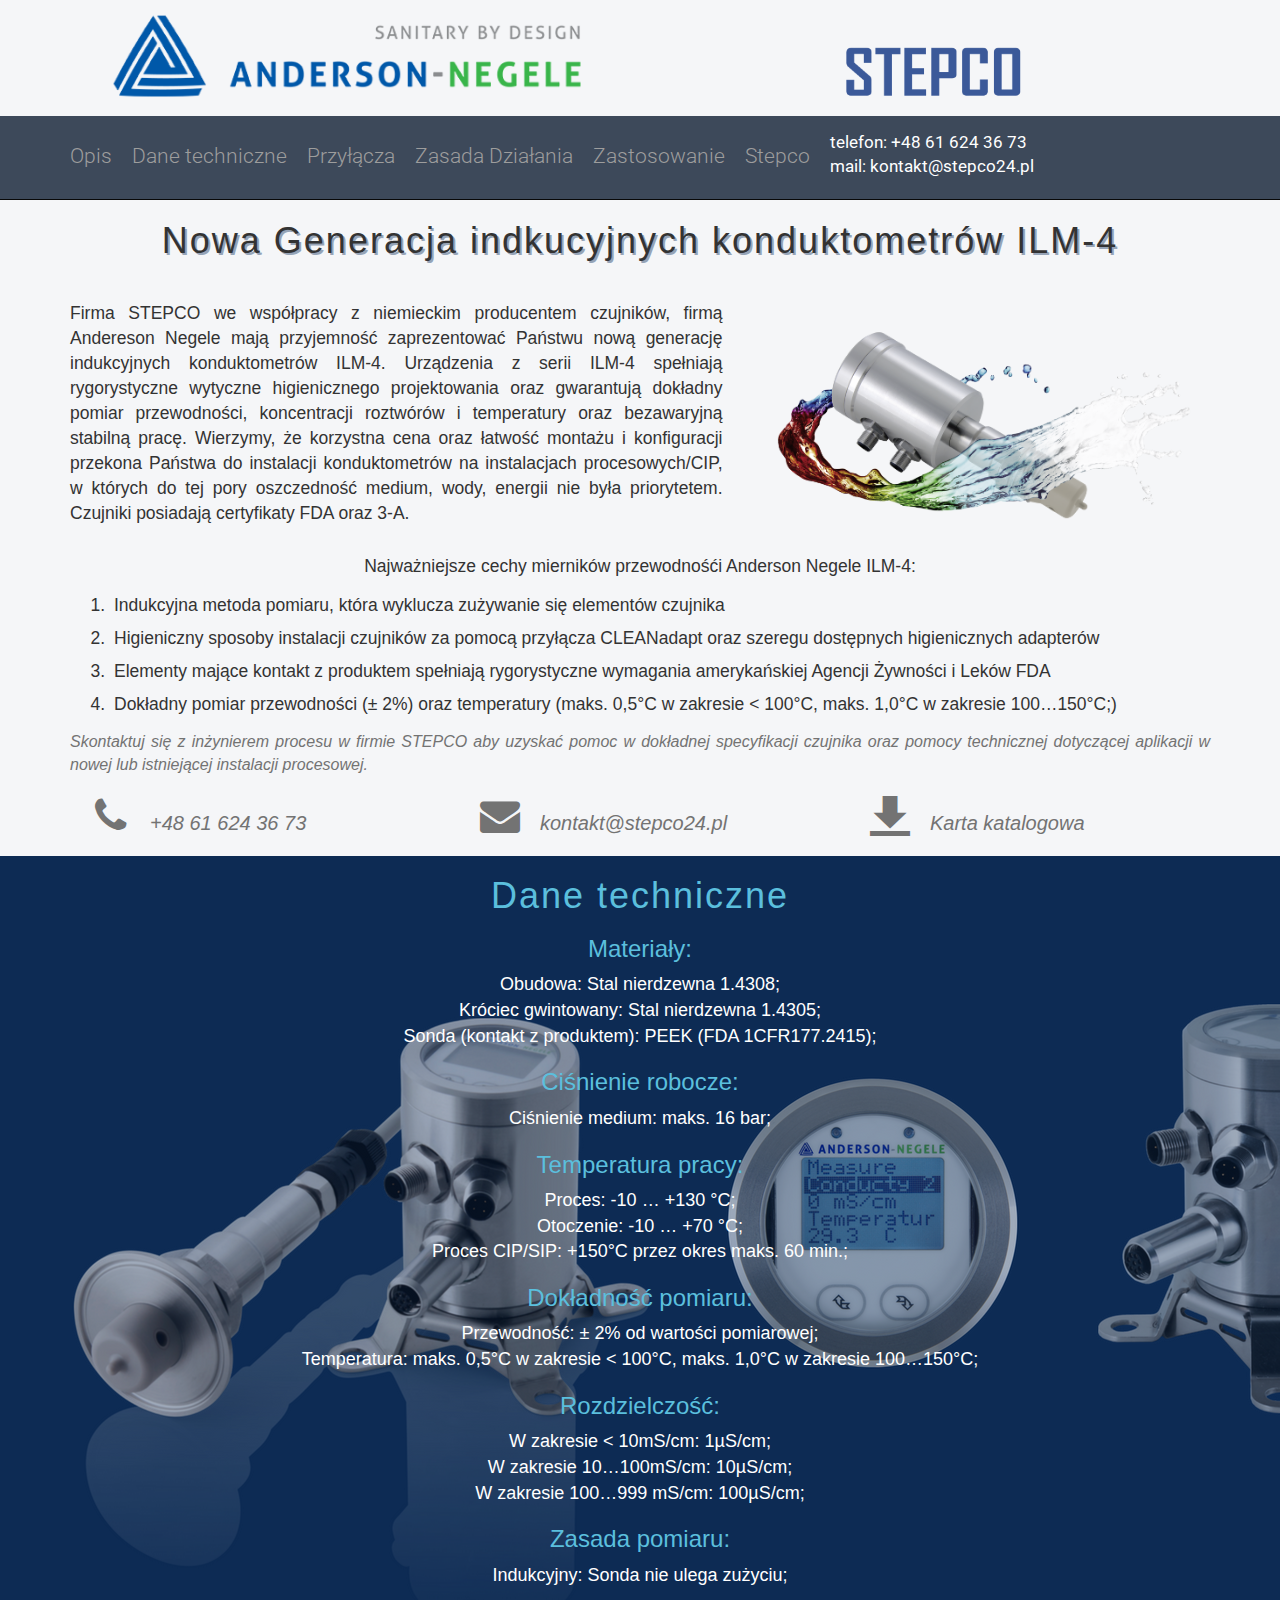
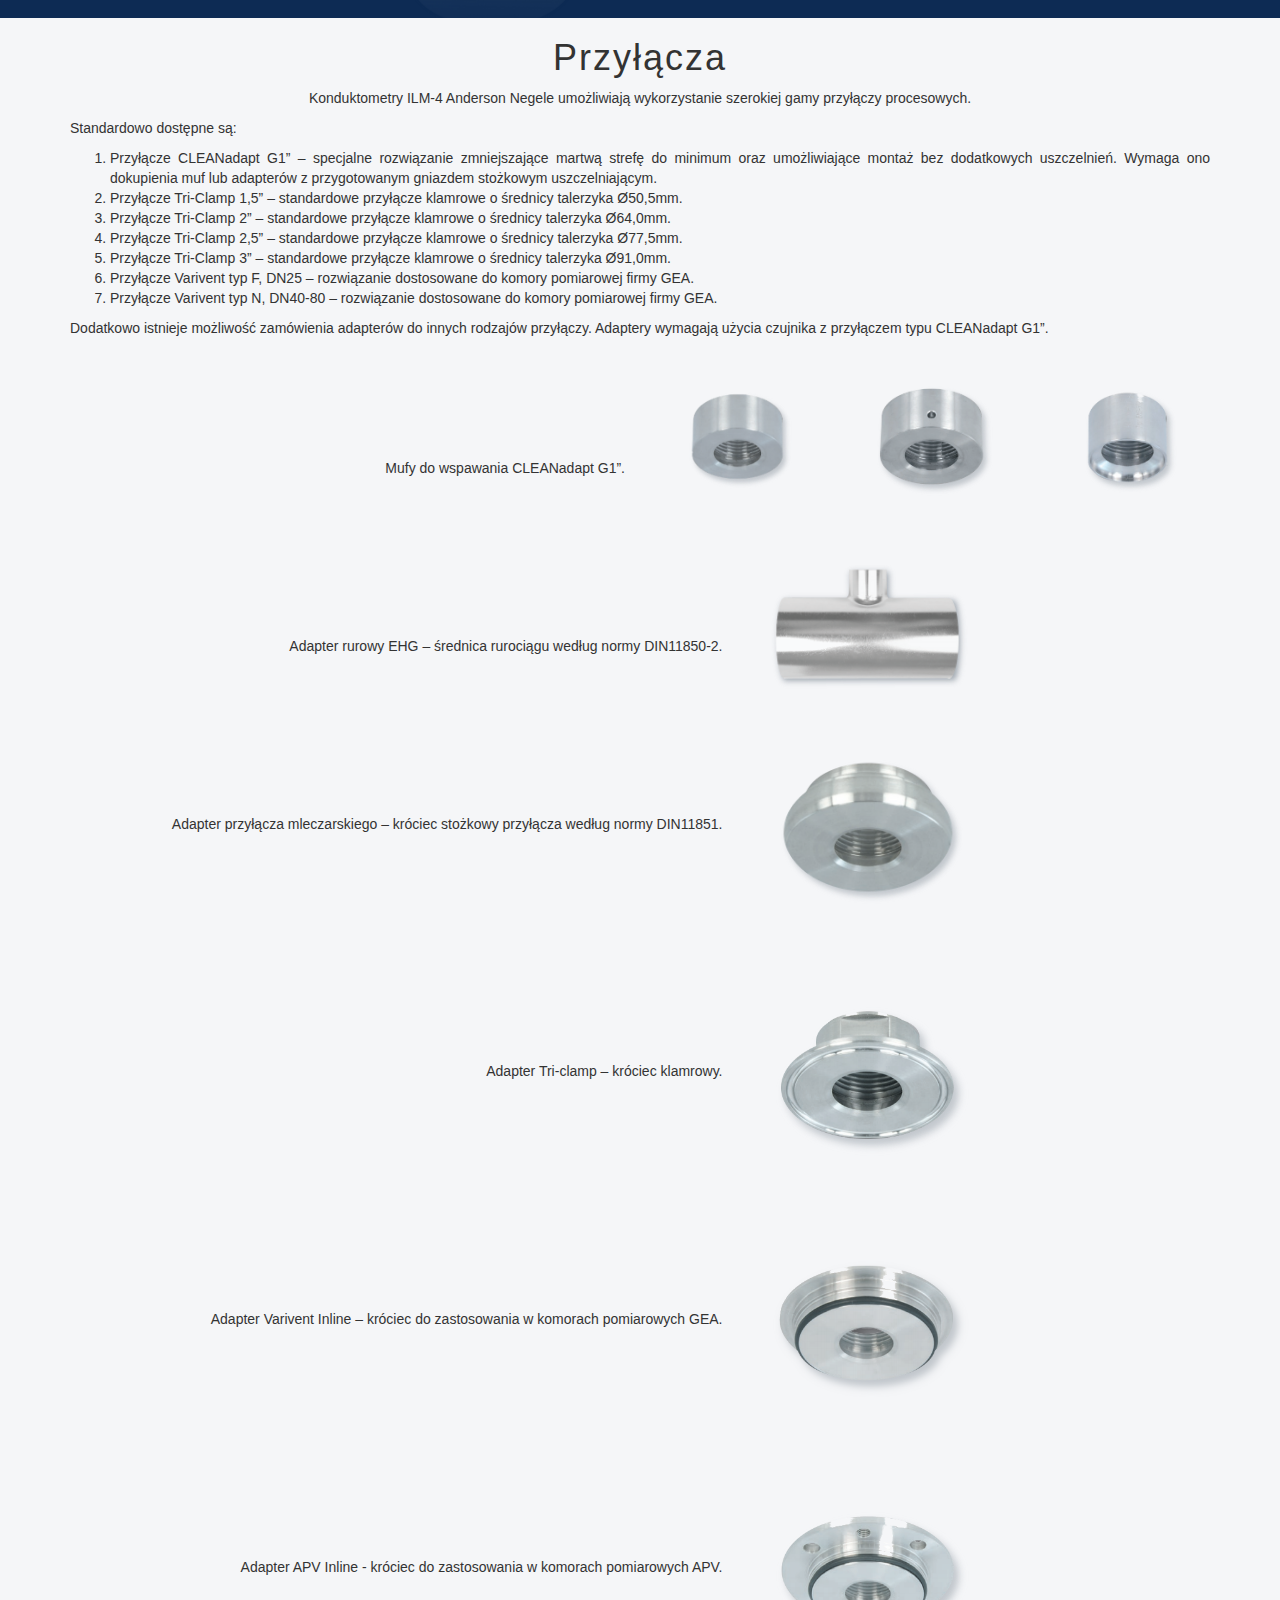
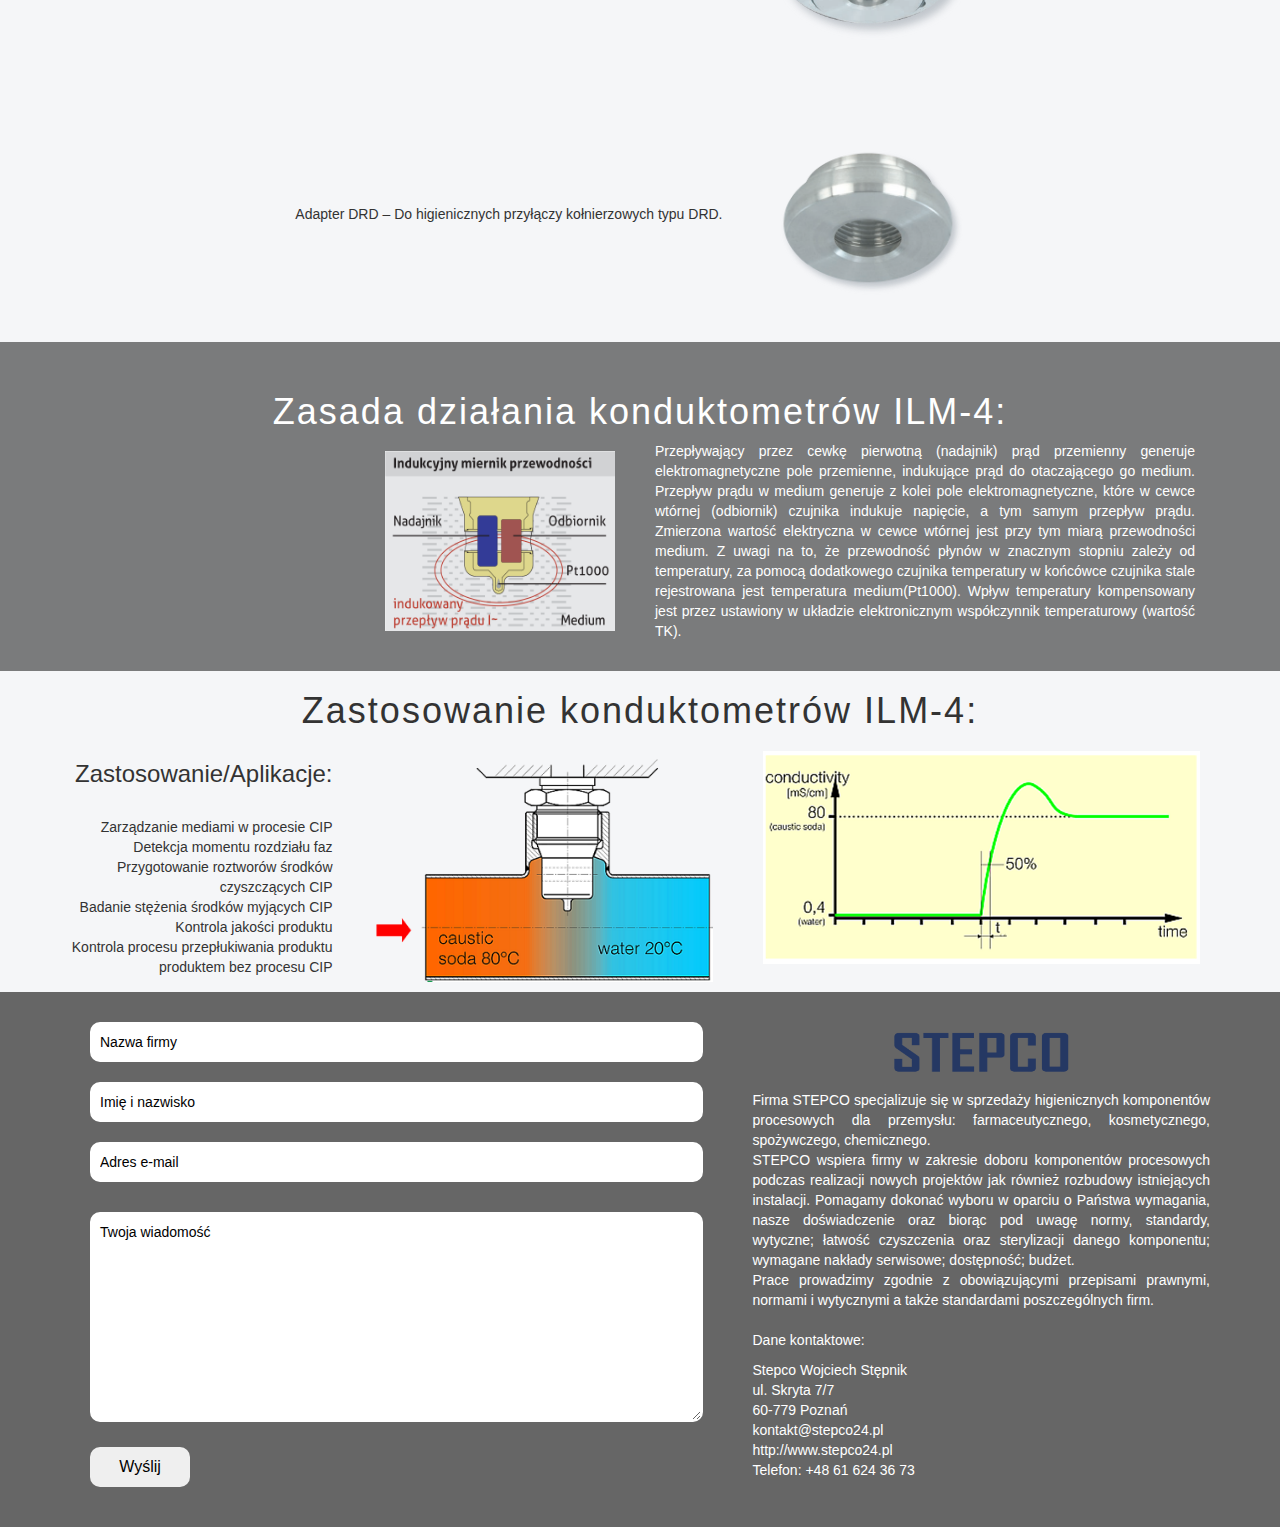
<file: index.html>
<!DOCTYPE html>
<html lang="pl">
<head>
		<meta charset="utf-8">
        <meta http-equiv="x-ua-compatible" content="ie=edge">
        <title>Konduktometry ILM-4 firmy Anderson Negele</title>
        <meta name="description" content="Prezentacja higienicznego czujnika przewodności (konduktometru) ILM-4 firmy Anderson Negele. Zastosowanie konduktometru. Przyłącza procesowego czujnika przewodności.">
		
        <meta name="viewport" content="width=device-width, initial-scale=1">
		
		<!-- Google Fonts -->
		<link href="https://fonts.googleapis.com/css?family=Roboto:400,700" rel="stylesheet">
        
        <!-- Favicon Icon -->
        <link rel="Shortcut icon" href="img/stepco2.jpg"/>
		
		<!-- All css here -->
		<link rel="stylesheet" href="style.css">
		<link rel="stylesheet" href="css/fontello.css">
		
		<!-- All bootstrap -->
		
		<link rel="stylesheet" href="bootstrap/css/bootstrap.min.css">
		<!-- <script src="bootstrap/js/bootstrap.min.js"></script> -->
		<script>
  (function(i,s,o,g,r,a,m){i['GoogleAnalyticsObject']=r;i[r]=i[r]||function(){
  (i[r].q=i[r].q||[]).push(arguments)},i[r].l=1*new Date();a=s.createElement(o),
  m=s.getElementsByTagName(o)[0];a.async=1;a.src=g;m.parentNode.insertBefore(a,m)
  })(window,document,'script','https://www.google-analytics.com/analytics.js','ga');

  ga('create', 'UA-72901128-2', 'auto');
  ga('send', 'pageview');

</script>
</head>
<body>
<div role="button" id="up" onclick="topFunction()" id="myBtn" title="Go to top"></div>
	<!-- logo Start -->
<div class="container-fluid backgr">	

	<div class="container">	
		<div class="img-responsive">
			<div class="row">
				<div class="col-md-6 col-xs-12">
					<img class="center-block img-responsive" src="img/anderson-negele-logo.png" alt="logo Anderson Negele">
				</div>
				<div class="col-md-6 col-xs-12">
					<img class="center-block img-responsive logo" src="img/stepco-logo2.png" alt="logo Stepco">
				</div>
			</div>
		</div>
	</div>
</div>	
	<!-- logo End -->
	<!-- Navigation start -->
	<nav class="navbar navbar-inverse navbar-static-top" id="bg" role="navigation">
		<div class="container">
			<div class="navbar-header">
				<button type="button" class="navbar-toggle collapsed" data-toggle="collapse" data-target="#bs-example-navbar-collapse-1">
					<span class="sr-only">Toggle navigation</span>
					<span class="icon-bar"></span>
					<span class="icon-bar"></span>
					<span class="icon-bar"></span>
				</button>
			</div>

    <!-- Collect the nav links, forms, and other content for toggling -->
    <div class="collapse navbar-collapse" id="bs-example-navbar-collapse-1">
				<ul class="nav navbar-nav center-block">
					<li><a id="link1" title="Opis indukcyjnych konduktometrów ILM-4 firmy Anderson Negele" href="#opis">Opis</a></li>
					<li><a id="link2" title="Dane techniczne ILM-4" href="#myBg">Dane techniczne</a></li>
					<li><a id="link3" title="Rodzaje przyłączy procesowych dla konduktometrów Anderson Negele" href="#przylacza">Przyłącza</a></li>
					<li><a id="link4" title="Zasada działania higienicznego czujnika przewodności ILM-4" href="#zasadaDzialania">Zasada Działania</a></li>
					<li><a id="link5" title="Zastosowanie higienicznego czujnika przewodności ILM-4" href="#zastosowanie">Zastosowanie</a></li>
					<li><a id="stepco" href="http://www.stepco24.pl">Stepco</a></li>
					</ul>
					 <ul class="nav navbar-nav">
					<li class="contactInNav"> telefon: +48 61 624 36 73<br>mail: kontakt@stepco24.pl</li>
					
				</ul>
			</div>	
		</div>

  </nav>
  <!-- Navigation End -->
  <!-- Opis Start --> 

 <div class="container-fluid backgr" id="opis">
    <div class="container">	
	<h1><div class="text h1 text-center alert" id="tytul">Nowa Generacja indkucyjnych konduktometrów ILM-4</div></h1>
		<div class="row" id="opisPoczatkowy">
			<div class="col-md-7 col-xs-12 text-justify">
			Firma STEPCO we współpracy z niemieckim producentem czujników, firmą Andereson Negele mają przyjemność zaprezentować Państwu nową generację indukcyjnych konduktometrów ILM-4. Urządzenia z serii ILM-4 spełniają rygorystyczne wytyczne higienicznego projektowania oraz gwarantują dokładny pomiar przewodności, koncentracji roztwórów i temperatury oraz bezawaryjną stabilną pracę.
Wierzymy, że korzystna cena oraz łatwość montażu i konfiguracji przekona Państwa do instalacji konduktometrów na  instalacjach procesowych/CIP, w których do tej pory oszczedność medium, wody, energii nie była  priorytetem.
Czujniki posiadają certyfikaty FDA oraz 3-A.	
			</div>
			<div class="col-md-5 col-xs-12 ">
				<div class="img-responsive">
					<img  class="center-block ilm4" src="img/ILM-4.png" alt="konduktometr ILM-4 firmy Anderson Negele">
				</div>
			</div>
		</div>
		<div class="row" id="opisPoczatkowy">
			<div class="col-md-12 text-justify">
				<p class="text-center tytulWstep">Najważniejsze cechy mierników przewodnośći Anderson Negele ILM-4:
				</p>
				<ol>
					<li>Indukcyjna metoda pomiaru, która wyklucza zużywanie się elementów czujnika</li>
					<li>Higieniczny sposoby instalacji czujników za pomocą przyłącza CLEANadapt oraz szeregu dostępnych higienicznych adapterów</li>
					<li>Elementy mające kontakt z produktem spełniają rygorystyczne wymagania amerykańskiej Agencji Żywności i Leków FDA</li>
					<li>Dokładny pomiar przewodności (± 2%) oraz temperatury (maks. 0,5°C w zakresie &lt; 100°C, maks. 1,0°C w zakresie 100…150°C;)</li>
					</ol>
<div class="inzynier">Skontaktuj się z inżynierem procesu w firmie STEPCO aby uzyskać pomoc w dokładnej specyfikacji czujnika oraz pomocy technicznej dotyczącej aplikacji w nowej lub istniejącej instalacji procesowej.</div>
				
			</div>
		</div>
		<div class="row fontello">
			<div class="col-md-4 col-xs-12">
			<i class="icon-phone">+48 61 624 36 73 </i>
			</div>
			<div class="col-md-4 col-xs-12">
			<a href="mailto:kontakt@stepco24.pl" id="mail" ><i class="icon-mail-alt">kontakt@stepco24.pl</i></a>
			</div>
			<div class="col-md-4 col-xs-12">
			<a href="karta_katalogowa_konduktometr_ilm-4.pdf" id="karta"><i class="icon-download-alt">Karta katalogowa</i></a>
			</div>
		</div>
	</div>
</div>
  <!-- Opis End -->
  
  <!-- Dane techniczne Start -->
 <div class="container-fluid marquee" id="myBg">	
	<div class="container techniczneText">
		<p class="h1 text-center tytul">Dane techniczne</p>
			<strong><p class="h3 text-center tytul">Materiały:</p></strong>
			<div class="text-center">
				Obudowa: Stal nierdzewna 1.4308;<br>
				Króciec gwintowany: Stal nierdzewna 1.4305;<br>
				Sonda (kontakt z produktem): PEEK (FDA 1CFR177.2415);
			</div>
	<strong><p class="h3 text-center tytul">Ciśnienie robocze:</p></strong>
			<div class="text-center">
				Ciśnienie medium: maks. 16 bar;
			</div>
	<strong><p class="h3 text-center tytul">Temperatura pracy:</p></strong>		
			<div class="text-center">
				Proces: -10 … +130 °C;<br>
				Otoczenie: -10 … +70 °C;<br>
				Proces CIP/SIP: +150°C przez okres maks. 60 min.;
			</div>
	<strong><p class="h3 text-center tytul">Dokładność pomiaru:</p></strong>
			<div class="text-center">
				Przewodność: ± 2% od wartości pomiarowej;<br>
				Temperatura: maks. 0,5°C w zakresie &lt; 100°C, maks. 1,0°C w zakresie 100…150°C;
			</div>	
	<strong><p class="h3 text-center tytul">Rozdzielczość:</p></strong>
			<div class="text-center">
				W zakresie &lt; 10mS/cm: 1µS/cm;<br>
				W zakresie 10…100mS/cm: 10µS/cm;<br>
				W zakresie 100…999 mS/cm: 100µS/cm;
			</div>
		<strong><p class="h3 text-center tytul">Zasada pomiaru:</p></strong>
			<div class="text-center">
				Indukcyjny: Sonda nie ulega zużyciu;
			</div>
	</div>
</div>  
  <!-- Dane techniczne End -->
  <!-- Przyłącza Start -->
<div class="container-fluid backgr" id="przylacza">  
  <div class="container">
  		<p class="h1 text-center">Przyłącza</p>
		<p class="text-center">Konduktometry ILM-4 Anderson Negele umożliwiają  wykorzystanie szerokiej gamy przyłączy procesowych.</p>
		<p>Standardowo dostępne są:</p>
	<ol class="text-justify">
		<li>Przyłącze CLEANadapt G1” – specjalne rozwiązanie zmniejszające martwą strefę do minimum oraz umożliwiające montaż bez dodatkowych uszczelnień. Wymaga ono dokupienia muf lub adapterów z przygotowanym gniazdem stożkowym uszczelniającym.</li>
		<li>Przyłącze Tri-Clamp 1,5” – standardowe przyłącze klamrowe o średnicy talerzyka Ø50,5mm.</li>
		<li>Przyłącze Tri-Clamp 2” – standardowe przyłącze klamrowe o średnicy talerzyka Ø64,0mm.</li>
		<li>Przyłącze Tri-Clamp 2,5” – standardowe przyłącze klamrowe o średnicy talerzyka Ø77,5mm.</li>
		<li>Przyłącze Tri-Clamp 3” – standardowe przyłącze klamrowe o średnicy talerzyka Ø91,0mm.</li>
		<li>Przyłącze Varivent typ F, DN25 – rozwiązanie dostosowane do komory pomiarowej firmy GEA.</li>
		<li>Przyłącze Varivent typ N, DN40-80 – rozwiązanie dostosowane do komory pomiarowej firmy GEA.</li>

	</ol>
	<p class="text-justify">Dodatkowo istnieje możliwość zamówienia adapterów do innych rodzajów przyłączy. Adaptery wymagają użycia czujnika z przyłączem typu CLEANadapt G1”.</p>

	
	<div class="row">
		<div class="col-md-6 text-center col-sm-12 col-xs-12" id="container">
			<div class="backgr text-right adaptery">Mufy do wspawania CLEANadapt G1”.
			</div>
		</div>
		<div class="col-md-2 col-sm-4 col-xs-12  text-center" id="container">
			<img class="responsive center-block" id="mufy2" src="img/przylacza/zmienioneGIMP/EMZ352.png" alt="Mufa do wspawania EMZ-352 do zbiorników">
			<div class="middle2">
				<div class="textInHover">Mufa do wspawania EMZ-352 do zbiorników</div>
			</div>
		</div>	
		<div class="col-md-2 col-sm-4 col-xs-12 text-center" id="container">
			<img class="responsive center-block" id="mufy2" src="img/przylacza/zmienioneGIMP/EMZ351.png" alt="Mufa z kontrolą wycieku do wspawania EMZ-351 do zbiorników">
			<div class="middle2">
				<div class="textInHover">Mufa z kontrolą wycieku do wspawania EMZ-351 do zbiorników</div>
			</div>
		</div>
		<div class="col-md-2 col-sm-4 col-xs-12 text-center" id="container">
			<img class="responsive center-block" id="mufy2" src="img/przylacza/zmienioneGIMP/mufa.png" alt="Mufa do wspawania na trójnik lub rurociąg">
			<div class="middle2">
				<div class="textInHover">Mufa do wspawania na trójnik lub rurociąg</div>
			</div>
		</div>
	</div>
	<div class="row proba">
		<div class="col-md-7 col-xs-12" id="container">
			<div class="backgr text-right adaptery">Adapter rurowy EHG – średnica rurociągu według normy DIN11850-2.</div>
		</div>
		<div class="col-md-5 col-xs-12" id="container">
		<img class="responsive" id="mufy" src="img/przylacza/zmienioneGIMP/adapterRurowy2.png" alt="Adapter rurowy EHG – średnica rurociągu według normy DIN11850-2">
			<div class="middle">
				<div class="textInHover">Dostępne rozmiary: DN40-100</div>
			</div>
		</div>
	</div>	
	<div class="row">
		<div class="col-md-7 col-xs-12" id="container">
			<div class="backgr text-right adaptery">Adapter przyłącza mleczarskiego – króciec stożkowy przyłącza według normy DIN11851.</div>
		</div>
		<div class="col-md-5 col-xs-12" id="container">
		<img class="responsive" id="mufy" src="img/przylacza/zmienioneGIMP/AdapterDRDiMleczarski.png" alt="Adapter przyłącza mleczarskiego">
			<div class="middle">
				<div class="textInHover">Dostępne rozmiary DN25-DN100</div>
			</div>
		</div>
	</div>	
	<div class="row">
		<div class="col-md-7 col-xs-12" id="container">
			<div class="backgr text-right adaptery">Adapter Tri-clamp – króciec klamrowy.</div>
		</div>
		<div class="col-md-5 col-xs-12" id="container">
		<img class="responsive" id="mufy" src="img/przylacza/zmienioneGIMP/adapterTriClamp.png" alt=" Adapter Tri-clamp – króciec klamrowy.">
			<div class="middle">
				<div class="textInHover">Dostępne rozmiary DN25-DN100</div>
			</div>
		</div>
	</div>	
	<div class="row">
		<div class="col-md-7 col-xs-12" id="container">
			<div class="backgr text-right adaptery">Adapter Varivent Inline – króciec do zastosowania w komorach pomiarowych GEA.</div>
		</div>
		<div class="col-md-5 col-xs-12" id="container">
		<img class="responsive" id="mufy" src="img/przylacza/zmienioneGIMP/AdapterVariventInline.png" alt="Adapter Varivent Inline – króciec do zastosowania w komorach pomiarowych GEA.">
			<div class="middle">
				<div class="textInHover">Dostępne rozmiary  DN25-DN80</div>
			</div>
		</div>
	</div>	
	<div class="row">
		<div class="col-md-7 col-xs-12" id="container">
			<div class="backgr text-right adaptery">Adapter APV Inline - króciec do zastosowania w komorach pomiarowych APV.</div>
		</div>
		<div class="col-md-5 col-xs-12" id="container">
		<img class="responsive" id="mufy" src="img/przylacza/zmienioneGIMP/AdapterAPVInline.png" alt="Adapter APV Inline - króciec do zastosowania w komorach pomiarowych APV.">
			<div class="middle">
				<div class="textInHover">Dostępne rozmiary  DN32-DN100</div>
			</div>
		</div>
	</div>	
	<div class="row">
		<div class="col-md-7 col-xs-12" id="container">
			<div class="backgr text-right adaptery">Adapter DRD – Do higienicznych przyłączy kołnierzowych typu DRD.</div>
		</div>
		<div class="col-md-5 col-xs-12" id="container">
		<img class="responsive" id="mufy" src="img/przylacza/zmienioneGIMP/AdapterDRDiMleczarski.png" alt="Adapter DRD – Do higienicznych przyłączy kołnierzowych typu DRD.">
		</div>
	</div>	
</div>
 <!-- Przyłącza End -->
  <!-- Zasada działania Start-->
<div class="container-fluid" id="zasadaDzialania"> 
	<div class="container">
	 <h1><p class="h1 text-center">Zasada działania konduktometrów ILM-4:</p></h1>
			<div class="col-md-6 col-xs-12">
				<img class="responsive" id="zasDzialImg" src="img/zasadaDzialania.png" alt="Zasada działania ILM-4">
			</div>
			<div class="col-md-6 col-xs-12">
				<div class="text text-justify">
		Przepływający przez cewkę pierwotną (nadajnik) prąd przemienny generuje elektromagnetyczne pole przemienne, indukujące prąd do otaczającego go medium. Przepływ prądu w medium generuje z kolei pole elektromagnetyczne, które w cewce wtórnej (odbiornik) czujnika indukuje napięcie, a tym samym przepływ prądu. Zmierzona wartość elektryczna w cewce wtórnej jest przy tym miarą przewodności medium. Z uwagi na to, że przewodność płynów w znacznym stopniu zależy od temperatury, za pomocą dodatkowego czujnika temperatury w końcówce czujnika stale rejestrowana jest temperatura medium(Pt1000). Wpływ temperatury kompensowany jest przez ustawiony w układzie elektronicznym współczynnik temperaturowy (wartość TK).
				</div>
			</div>
	</div>	
</div>	
 <!-- Zasada działania End-->
 <!-- Zastosowanie Start -->
 
 
	<h1><p class="h1 text-center" id="zastosowanie">Zastosowanie konduktometrów ILM-4:</p></h1>
  <div class="container">
	<div class="row">
		<div class="col-md-3 col-xs-12 text-right">
			<div class="h3 text" id="tytulZastosowanie">
		Zastosowanie/Aplikacje:
			</div>
		<ol class="list-unstyled">
		<li>Zarządzanie mediami w procesie CIP</li>
		<li>Detekcja momentu rozdziału faz</li>
		<li>Przygotowanie roztworów środków czyszczących CIP</li>
		<li>Badanie stężenia środków myjących CIP</li>
		<li>Kontrola jakości produktu</li>
		<li>Kontrola procesu przepłukiwania produktu produktem bez procesu CIP	</li>
		</ol>
		</div>
		<div class="col-md-4 col-xs-12">
			<img class="responsive pull-center" id="imgZastosowanie" src="img/zastosowanie1.png" alt="Zastosowanie - konduktometry ILM-4">
		</div>	
		<div class="col-md-5 col-xs-12">
			<img class="responsive pull-center" id="imgZastosowanie" src="img/zastosowanie2.png" alt="Zastosowanie - konduktometry ILM-4">
		</div>
	</div>
  </div>

 <!-- Zastosowanie End -->

<footer>

<div class="container-fluid">
	<div class="container">
		<div class="row">
			<div class="col-md-7 col-xs-12 text-left">
			<form action="kontakt.php" method="post">
				<fieldset>
					<input type="text" name="firma" id="fields" required="required" placeholder="Nazwa firmy"  onfocus="this.placeholder=''" onblur="this.placeholder='Nazwa firmy'"></input>
					<input type="text" name="name" id="fields" required="required" placeholder="Imię i nazwisko"  onfocus="this.placeholder=''" onblur="this.placeholder='Imię i nazwisko'" ></input>
					<input type="email" name="email" id="fields"required="required" placeholder="Adres e-mail" onfocus="this.placeholder=''" onblur="this.placeholder='Adres e-mail'"></input>
					<textarea type="text" name="message" class="box" required="required" placeholder="Twoja wiadomość"  onfocus="this.placeholder=''" onblur="this.placeholder='Twoja wiadomość'"></textarea>
					<div class="button1">
						<!-- <button type="button" class="btn btn-lg" name="submit">Wyślij</button> -->
						<div><input type="submit" class="sub" value="Wyślij" name="submit"/></div>
					</div>
				</fieldset>
			</form>	
			</div>
			<div class="col-md-5 col-xs-12">
			<img  class="center-block logo" src="img/stepco-logo3.png" alt="logo Stepco">
				<div class="text text-justify textStepco">Firma STEPCO specjalizuje się w sprzedaży higienicznych komponentów procesowych dla przemysłu: farmaceutycznego, kosmetycznego, spożywczego, chemicznego.<br>
STEPCO wspiera firmy w zakresie doboru komponentów procesowych podczas realizacji nowych projektów jak również rozbudowy istniejących instalacji. Pomagamy dokonać wyboru w oparciu o Państwa wymagania, nasze doświadczenie oraz biorąc pod uwagę normy, standardy, wytyczne; łatwość czyszczenia oraz sterylizacji danego komponentu; wymagane nakłady serwisowe; dostępność; budżet.
					<div>
					Prace prowadzimy zgodnie z obowiązującymi przepisami prawnymi, normami i wytycznymi a także standardami poszczególnych firm.
					</div>
<br>				
<p>Dane kontaktowe:</p>
					<div itemscope itemtype="http://schema.org/PostalAddress">

						<span itemprop="name">Stepco Wojciech Stępnik</span>
<br>
						<span itemprop="streetAddress">ul. Skryta 7/7</span>
<br>
						<span itemprop="postalCode">60-779</span> <span itemprop="addressLocality">Poznań</span>

<br>
						<span itemprop="email"><a id="mailFooter" href="mailto:kontakt@stepco24.pl">kontakt@stepco24.pl</a></span>
<br>
						<span itemprop="url"><a id="stepcoFooter" title="Sklep stepco24" href="http://www.stepco24.pl">http://www.stepco24.pl</a></span>

						<p>Telefon: <span itemprop="telephone">+48 61 624 36 73</span></p>

				</div>
			</div>
		</div>
	</div>
</div>

</div> 


</footer> 


  
    <!-- All Java Script and jQuery -->
	<script src="jquery-3.2.1.min.js"></script>
    <script src="bootstrap/js/bootstrap.min.js"></script>
	<script src="main.js"></script>
	
</body>

</html>
</file>
<file: style.css>
.container-fluid {
    padding-left: 0px !important;
    padding-right: 0px !important;
}
.h1{
	letter-spacing: 2px;
}
.backgr
{
background-color: #f5f6f8;	
}
#opisPoczatkowy{
	font-size: 1.25em;
}
.container{

	width: 100%;
	font-size: 1em;
	
}
/* Scroll Up button */
#up {
    display: none; /* Hidden by default */
    position: fixed; /* Fixed/sticky position */
    bottom: 10px; /* Place the button at the bottom of the page */
    right: 10px; /* Place the button 30px from the right */
    z-index: 99; /* Make sure it does not overlap */
    border: none; /* Remove borders */
    outline: none; /* Remove outline */
    background-image: url('img/up2.png'); /* Set a background color */
    color: white; /* Text color */
    cursor: pointer; /* Add a mouse pointer on hover */
    padding: 15px;	/* Some padding */
	width: 64px;
	height: 64px;
}

/* logo area  */

img{
	padding: 10px;
}
.logo{
	height: 75px;
	width: 210px;
	display: block;
	margin-top: 5%;
}
/* Navigation */
#bg{
	background-color:#3d495a;
}
.contactInNav{
	font-size: 0.7em;
	padding: 15px 15px 15px 0;
}
@media only screen and (min-width: 768px) and (max-width: 1200px){
	.contactInNav{
		display:none !important; 
	}
}
@media only screen and (min-width: 768px) and (max-width: 1024px){
	#stepco{
		display:none !important; 
	}
}


.navbar, .navbar-inverse {
	border-radius: 0;
	border: none;
	margin-bottom: 0;
	min-height: 80px;
	color: white;
	font-family: 'Roboto', sans-serif;

}

.nav li {
	display: inline;
	color: white;
	font-family: 'Roboto', sans-serif;
}

.navbar-inverse .navbar-nav > li > a {
	color: #ffffff;
	font-family: 'Roboto', sans-serif;
	font-size: 1.5em;
	font-weight: 300;
	padding: 30px 20px 33px 0;

}
.contactInNav{
	font-size: 1.2em;
}

.navbar-inverse .navbar-nav li a:hover {
	transition: 0.7s all linear;
	height: 100%;
}
/* Opis pocz�tkowy */
#opis{
	margin-top:-40px;
}
#tytul{
	padding: 20px; 
	text-shadow: 2px 2px #96a4b7;
}
#opisPoczatkowy ol > li {
	padding: 4px;
}
.inzynier{
	font-size: 16px;
	text-align: justify;
	font-style: italic;
	color: #737373
}
.ilm4{
	height:100%;
	width:100%;
}
.tytulWstep{
padding-top:10px;
}

  /* Fontello  */
@media only screen and (max-width: 990px) {
	.fontello{
		text-align: center;
	}
}
.icon-phone{
	font-size: 20px;
	text-decoration: none;
	color: #737373;
}
.icon-phone:hover{
	color: #000;
}
#mail{
	font-size: 20px;
	text-decoration: none;
	color: #737373;
}
#mail:hover{
	color: #000;
}
 #karta{
	 font-size: 20px;
	 color: #737373;
 }
 #karta:hover{
	 color: #000;
	 text-decoration: none;
 }
  #karta:active{
	 color: #000;
	 text-decoration: none;
 }
  #karta:visited{
	 color: #737373;
	 text-decoration: none;
 }
/* Dane techniczne */
@keyframes animatedBackground {
	from { background-position: 0 0; }
	to { background-position: 100% 0; }
}

#myBg{
	margin:0;
	padding:0;
	padding-bottom:30px;
	z-index: -200;
    background: #2980b9 url(img/idea2.png) repeat 0 0;
	-webkit-animation: 10s linear 0s normal none infinite animate;
	-moz-animation: 10s linear 0s normal none infinite animate;
	-ms-animation: 10s linear 0s normal none infinite animate;
	-o-animation: 10s linear 0s normal none infinite animate;
	animation: 10s linear 0s normal none infinite animate;
 
}
 
@-webkit-keyframes animate {
	from {background-position:0 0;}
	to {background-position: 700px 0;}
}
 
@-moz-keyframes animate {
	from {background-position:0 0;}
	to {background-position: 700px 0;}
}
 
@-ms-keyframes animate {
	from {background-position:0 0;}
	to {background-position: 700px 0;}
}
 
@-o-keyframes animate {
	from {background-position:0 0;}
	to {background-position: 700px 0;}
}
 
@keyframes animate {
	from {background-position:0 0;}
	to {background-position: 700px 0;}
}
.techniczneText{
	color:#fff;
	z-index:200; 
	font-size: 18px;
}
.tytul{
	color: #5bbfdd !important;
	}
/* Przy��cza */
.adaptery{

	 padding-top: 10px;
	 margin-top: 100px;
}
@media only screen and (max-width: 1024px){
	.adaptery{
		margin-top: auto;
	}
}
#mufy2{
	width:100%;
	height:100%;
}
@media only screen and (max-width: 768px) {
	#mufy2{
	width:50%;
	height:50%;
	}
}
@media only screen and (min-width: 768px) and (max-width: 1024px){
	#mufy2{
	width:75%;
	height:75%;
	}
}
.middle2 {
  transition: .5s ease;
  opacity: 0;
  position: absolute;
  position: absolute;
  top: 50%;
  left: 50%;
  transform: translate(-50%, -50%);
  -ms-transform: translate(-50%, -50%);
}
@media only screen and (max-width: 990px) {
	.middle2 {
	left: 50%;
	}
}

#container:hover #mufy2 {
  opacity: 0.5;
}

#container:hover .middle2 {
  opacity: 1;
}

#mufy{
	width: 50%;
	height: 50%;
	opacity:1;
	transition: .5s ease;
	backface-visibility: hidden;
	display:block;

}

@media only screen and (max-width: 1024px) {
	.adaptery{
	text-align: center !important;	
	}
}
@media only screen and (max-width: 1024px) {
	#mufy {
	display: block;
	margin-right: auto;
	margin-left: auto;
	width: 50%;
	height: 50%;
	}
}
@media only screen and (min-width: 768px) (max-width: 1024px) {
	#mufy{
	width: 75%;
	height: 75%;
	}
}
#container{
	position: relative;
}

.middle {
  transition: .5s ease;
  opacity: 0;
  position: absolute;
  top: 50%;
  left: 25%;
  transform: translate(-50%, -50%);
  -ms-transform: translate(-50%, -50%);
}
@media only screen and (max-width: 990px) {
	.middle {
	left: 50%;
	}
}

#container:hover #mufy {
  opacity: 0.5;
}

#container:hover .middle {
  opacity: 1;
}
.textInHover {
  background-color: #3d495a;
  color: white;
  font-size: 12px;
  padding: 20px;
}



/* Zasada dzialania  */
#zasadaDzialania{
background-color: rgba(0, 0, 0, 0.5) !important;
background-image: url('img/zdjecie8.jpg');
background-blend-mode: color;
color:white;
background-attachment: fixed;
background-position: relative;
background-size: cover;
padding:30px;

}

#zasDzialImg{
	width: 250px;
	height: 200px;
	z-index: -200;
	float: right;
}
@media only screen and (max-width: 990px){
	#zasDzialImg{
		float:none;
		display:block;
		margin-left: auto;
		margin-right: auto;
	}
}
/* Zastosowanie */
@media only screen and (max-width: 990px){
	.list-unstyled>li{
		text-align: center;
	}
}
#tytulZastosowanie{
	padding-bottom:20px;
}
@media only screen and (max-width: 990px){
	#tytulZastosowanie{
		text-align: center;
	}
}
#imgZastosowanie{
	width:100%;
}
@media only screen and (max-width: 990px){
	#imgZastosowanie{
		width:75%;
		display:block;
		margin-left: auto;
		margin-right: auto;
	}
}
 /* footer */
 /* Background pattern from Subtle Patterns */	
footer{
/* background-image: url("img/triangular.png"); */
background-color: #666666;
}
/* Form */
.box{
	width: 100%;
	height: 15em;
	margin: 20px 20px 20px 0;
	padding: 8px;
	color: #000;
}
form{
	margin: 20px;
	
}
input{
	color: #000 !important;
	border: 2px solid #fff;
    border-radius: 10px;
}
#fields{
	width: 100%;
	padding: 8px;
	margin: 10px 10px 10px 0;
	
	
}
input:focus {
    border: 2px solid #555;
	 outline:none;
}
textarea{
	border: 2px solid #fff;
    border-radius: 10px;
}
textarea:focus {
    border: 2px solid #555;
	 outline:none;
}
*::-webkit-input-placeholder {
    color: #000;
}
*:-moz-placeholder {
    /* FF 4-18 */
    color: #000;
}
*::-moz-placeholder {
    /* FF 19+ */
    color: #000;
}
*:-ms-input-placeholder {
    /* IE 10+ */
    color: #000;
}

.sub{
	width: 100px;
	height:40px; 
	border: 0; 
	cursor: pointer;
	outline: none;
	margin-bottom: 20px;
	font-size: 16px;
}
#endSentens{
	text-shadow: 1.5px 1.5px #666;
}
.textStepco{
	color:#fff;
}
#mailFooter  {
	color: #fff;
	text-decoration: none;
}
#stepcoFooter  {
	color: #fff;
	text-decoration: none;
}
</file>
<file: css/fontello.css>
@font-face {
  font-family: 'fontello';
  src: url('../font/fontello.eot?14632089');
  src: url('../font/fontello.eot?14632089#iefix') format('embedded-opentype'),
       url('../font/fontello.woff2?14632089') format('woff2'),
       url('../font/fontello.woff?14632089') format('woff'),
       url('../font/fontello.ttf?14632089') format('truetype'),
       url('../font/fontello.svg?14632089#fontello') format('svg');
  font-weight: normal;
  font-style: normal;
}
/* Chrome hack: SVG is rendered more smooth in Windozze. 100% magic, uncomment if you need it. */
/* Note, that will break hinting! In other OS-es font will be not as sharp as it could be */
/*
@media screen and (-webkit-min-device-pixel-ratio:0) {
  @font-face {
    font-family: 'fontello';
    src: url('../font/fontello.svg?14632089#fontello') format('svg');
  }
}
*/
 
 [class^="icon-"]:before, [class*=" icon-"]:before {
  font-family: "fontello";
  font-style: normal;
  font-weight: normal;
  speak: none;
 
  display: inline-block;
  text-decoration: inherit;
  width: 1em;
  margin-right: .2em;
  text-align: center;
  /* opacity: .8; */
 
  /* For safety - reset parent styles, that can break glyph codes*/
  font-variant: normal;
  text-transform: none;
 
  /* fix buttons height, for twitter bootstrap */
  line-height: 1em;
 
  /* Animation center compensation - margins should be symmetric */
  /* remove if not needed */
  margin-left: .2em;
 
  /* you can be more comfortable with increased icons size */
  /* font-size: 120%; */
 
  /* Font smoothing. That was taken from TWBS */
  -webkit-font-smoothing: antialiased;
  -moz-osx-font-smoothing: grayscale;
 
  /* Uncomment for 3D effect */
  /* text-shadow: 1px 1px 1px rgba(127, 127, 127, 0.3); */
}
 
.icon-phone:before { content: '\e800'; font-size: 40px; margin: 20px; } /* '' */
.icon-download-alt:before { content: '\e801'; font-size: 40px; margin: 20px; } /* '' */
.icon-mail-alt:before { content: '\f0e0'; font-size: 40px; margin: 20px; } /* '' */
</file>
